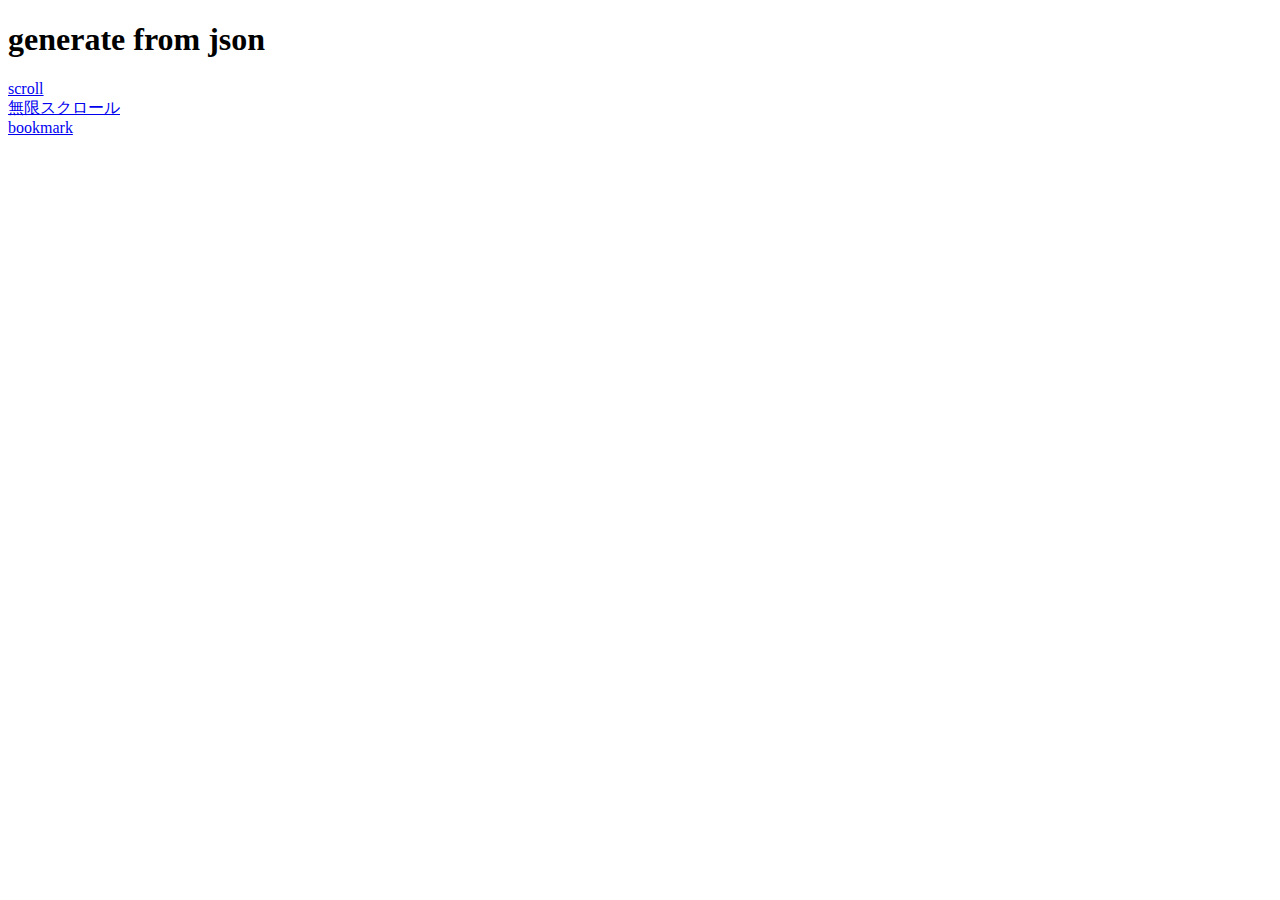
<file: index.html>
<!DOCTYPE html>
<html lang="ja">

<head>
	<meta charset="UTF-8">
	<meta name="viewport" content="width=device-width, initial-scale=1">
	<meta name="author" content="hatuna-827">
	<link rel="shortcut icon" type="image/x-icon" href="https://hatuna-827.github.io/hatuna-827.ico">
	<link rel="stylesheet" href="https://hatuna-827.github.io/link/link.css">
	<link rel="stylesheet" href="https://hatuna-827.github.io/hatuna-827.css">
	<title>generate from json | hatuna-827</title>
</head>

<body>
	<div id="homebar"></div>
	<div id="main">
		<h1>generate from json</h1>
		<a class="link" href="./scroll_loop/">
			<div class="display-box">
				<div class="title">scroll</div>
				<div class="sub-title">無限スクロール</div>
			</div>
		</a>
		<a class="link" href="./bookmark/">
			<div class="display-box">
				<div class="title">bookmark</div>
			</div>
		</a>
	</div>
	<script src="https://hatuna-827.github.io/hatuna-827.js" type="module"></script>
</body>

</html>
</file>
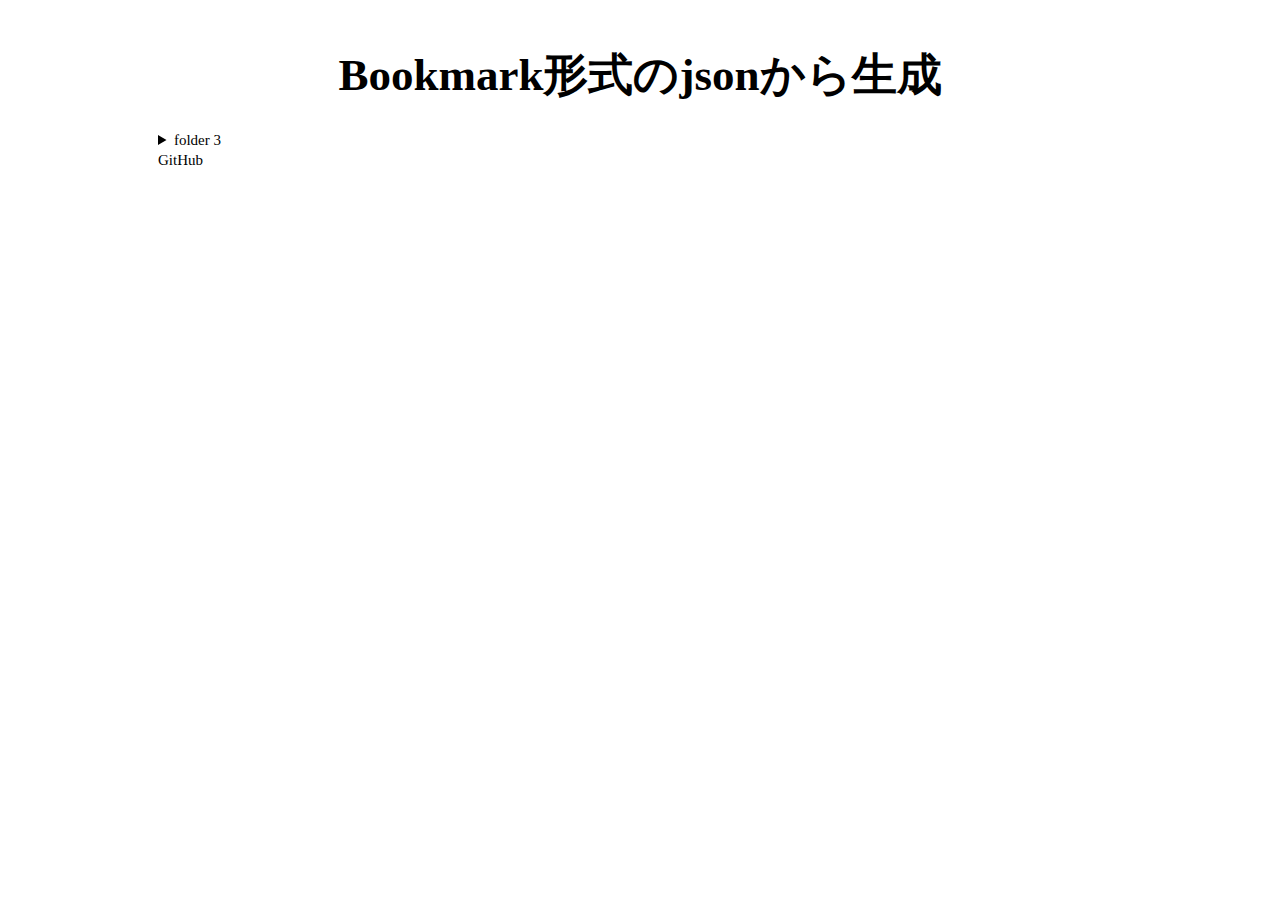
<file: bookmark/index.html>
<!DOCTYPE html>
<html lang="ja">

<head>
	<meta charset="UTF-8">
	<meta name="viewport" content="width=device-width, initial-scale=1">
	<meta name="author" content="hatuna-827">
	<link rel="shortcut icon" type="image/x-icon" href="https://hatuna-827.github.io/hatuna-827.ico">
	<link rel="stylesheet" href="./bookmark.css">
	<link rel="stylesheet" href="https://hatuna-827.github.io/hatuna-827.css">
	<title>Bookmark | hatuna-827</title>
</head>

<body>
	<div id="homebar"></div>
	<div id="main">
		<h1>Bookmark形式のjsonから生成</h1>
		<!-- <input type="url"><button onclick="submit()">送信</button> -->
		<div id="generate_box"></div>
	</div>
	<script src="bookmark.js" type="module"></script>
	<script src="https://hatuna-827.github.io/hatuna-827.js" type="module"></script>
</body>

</html>
</file>
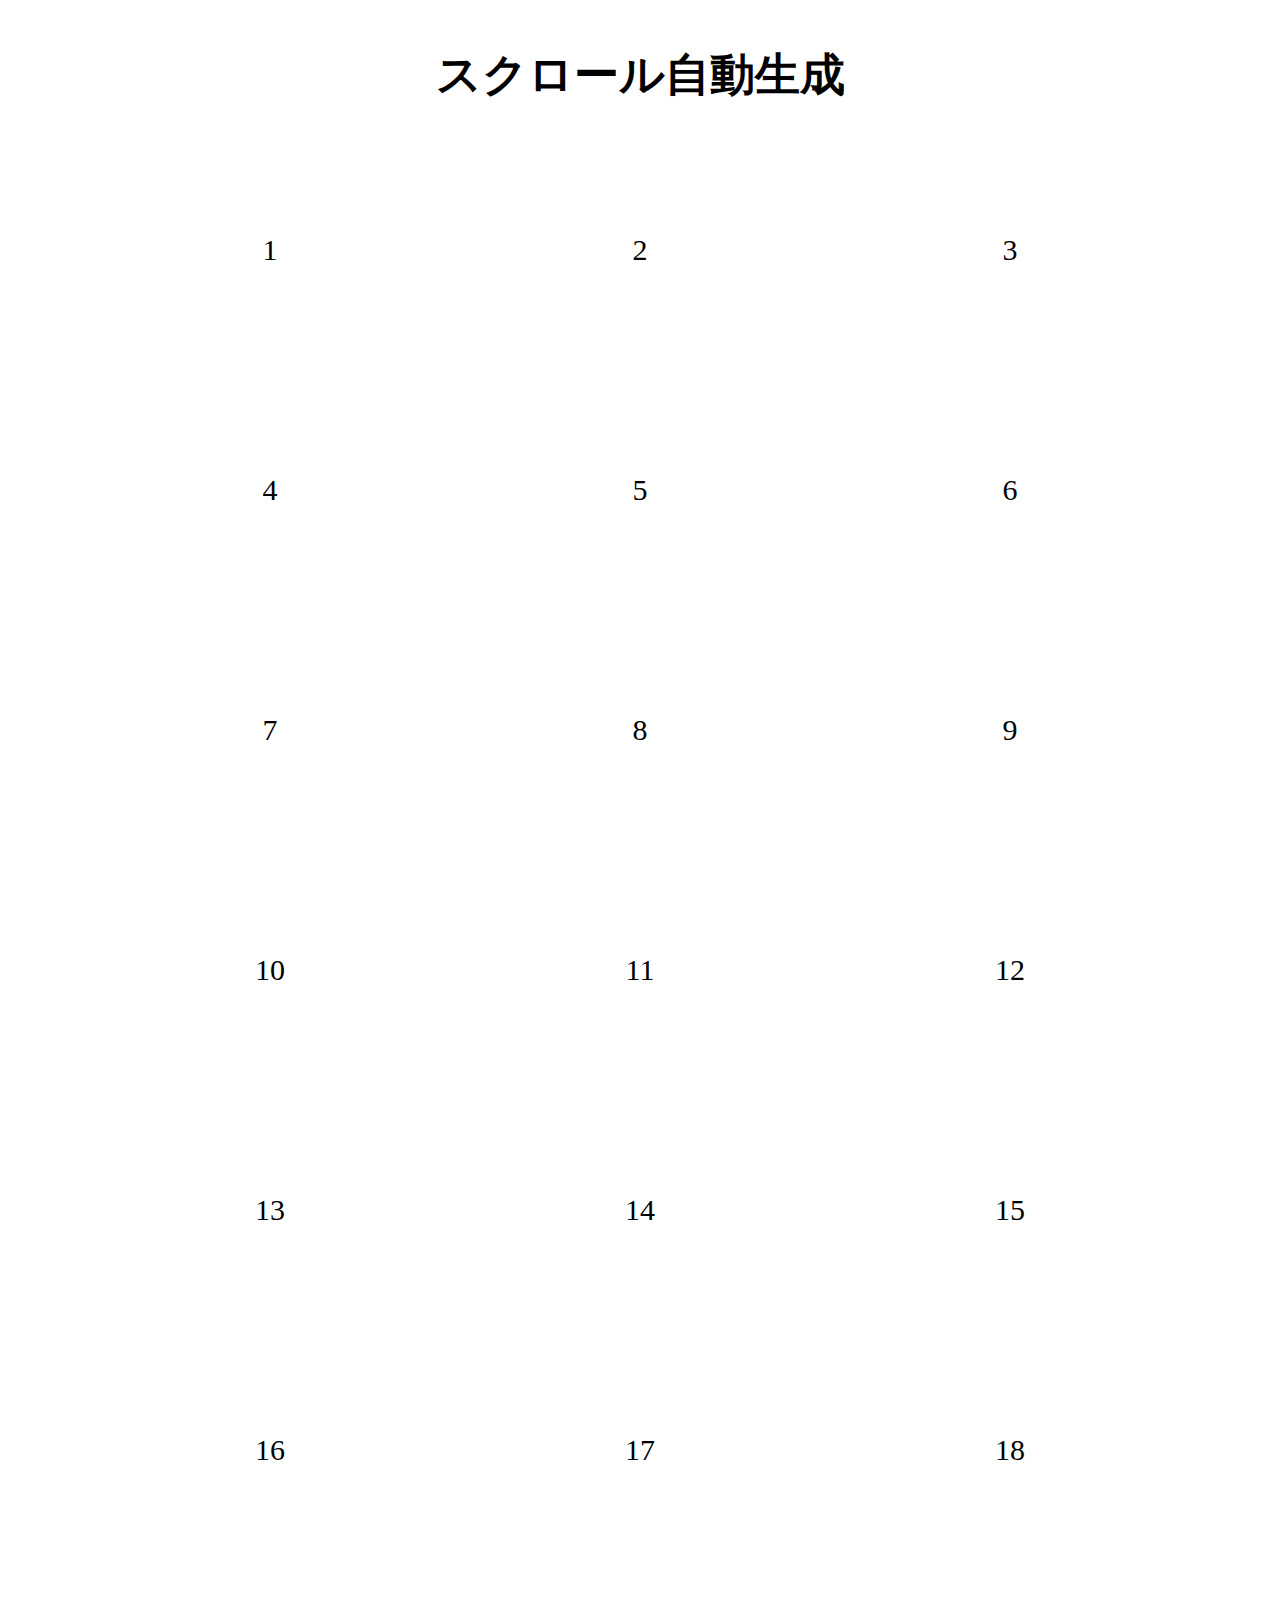
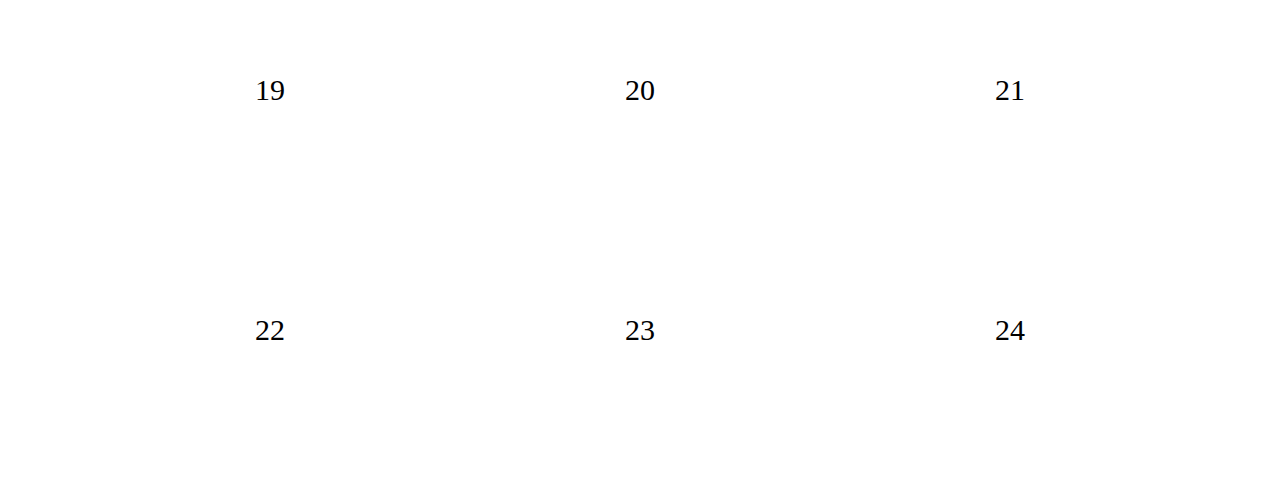
<file: scroll_loop/index.html>
<!DOCTYPE html>
<html lang="ja">

<head>
	<meta charset="UTF-8">
	<meta name="viewport" content="width=device-width, initial-scale=1">
	<meta name="author" content="hatuna-827">
	<link rel="shortcut icon" type="image/x-icon" href="https://hatuna-827.github.io/hatuna-827.ico">
	<link rel="stylesheet" href="./scroll_loop.css">
	<link rel="stylesheet" href="https://hatuna-827.github.io/hatuna-827.css">
	<title>auto_generate_scroll | hatuna-827</title>
</head>

<body>
	<div id="homebar"></div>
	<div id="main">
		<h1 id="main-title">スクロール自動生成</h1>
		<div id="index-box"></div>
	</div>
	<script src="scroll.js" type="module"></script>
	<script src="https://hatuna-827.github.io/hatuna-827.js" type="module"></script>
</body>

</html>
</file>
<file: bookmark/bookmark.css>
@media screen and (min-width:650px) {
	:root {
		--font-size: 15px;
		--line-size: 20px;
		--nest-size: 30px;
	}

	#main {
		margin: 50px;
		text-align: center;
	}

	h1 {
		margin: 30px 0px;
		line-height: 50px;
		color: var(--black-color);
		font-size: 45px;
	}

	#generate_box {
		text-align: left;
		padding: 0px 100px;
	}

	a {
		text-decoration: none;
		color: var(--black-color);
		line-height: var(--line-size);
		font-size: var(--font-size);
	}

	a:hover {
		text-decoration: underline;
	}

	details {
		padding: 0px var(--nest-size);
		color: var(--black-color);
		line-height: var(--line-size);
		font-size: var(--font-size);
	}

	details:open>summary {
		background-color: var(--grey-green-color);
	}

	summary {
		margin-left: calc(var(--nest-size)*-1);
	}
}
</file>
<file: scroll_loop/scroll_loop.css>
#main {
  margin: 50px;
  text-align: center;
  align-items: center;
}

#main-title {
  margin: 30px 0px;
  line-height: 50px;
  color: var(--black-color);
  font-size: 45px;
}

#index-box {
  margin: 0px auto;
  width: 1110px;
  align-items: center;
}

.box {
  display: inline-block;
  margin: 20px;
  padding: 70px 0px;
  background-color: var(--grey-c-color);
  height: 200px;
  width: 330px;
  border-radius: 30px;
  box-sizing: border-box;
  transition: all 0.2s;
}

.text {
  margin: 0px;
  font-size: 30px;
  line-height: 60px;
  color: var(--black-color);
}

.box:hover {
  background-color: var(--grey-green-color);
  box-shadow: 5px 5px 5px var(--grey-a-color);
  transition: all 0.2s;
}
</file>
